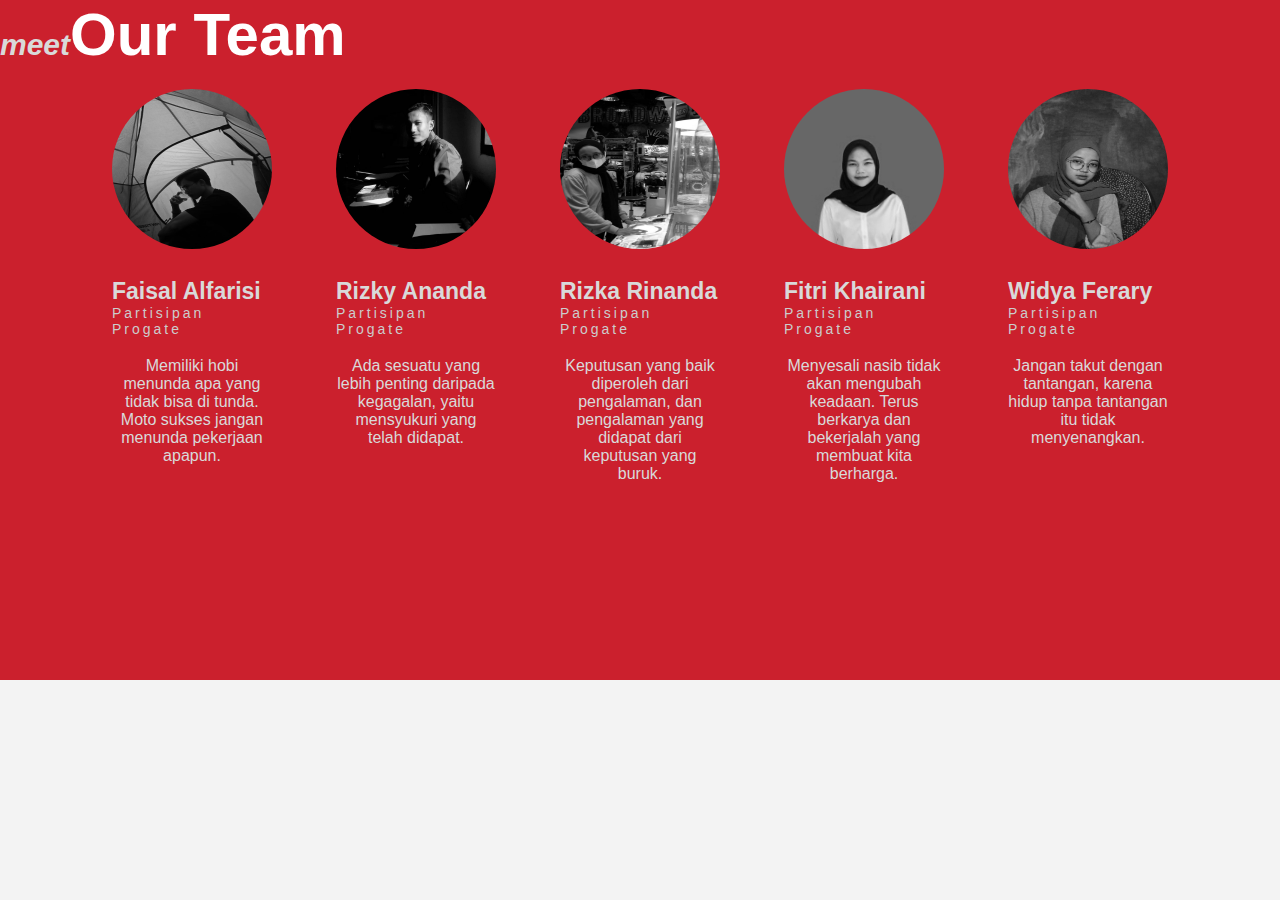
<file: tentang_kami.html>
<!DOCTYPE html>
<html lang="en">

<head>
  <meta charset="UTF-8">
  <meta name="viewport" content="width=device-width, initial-scale=1.0">
  <title>Tentang Kami</title>

  <link rel="stylesheet" href="style.css">
</head>

<body>
  <div class="container">
    <h1 class="heading-profile"><span>meet</span>Our Team</h1>

    <div class="profiles">
      <div class="profile">
        <img src="img1.jpg" class="profile-img">
        <h3 class="user-name">Faisal Alfarisi</h3>
        <h5>Partisipan Progate</h5>
        <p>Memiliki hobi menunda apa yang tidak bisa di tunda. Moto sukses jangan menunda pekerjaan apapun.</p>
      </div>

      <div class="profile">
        <img src="img2.jpg" class="profile-img">
        <h3 class="user-name">Rizky Ananda</h3>
        <h5>Partisipan Progate</h5>
        <p>Ada sesuatu yang lebih penting daripada kegagalan, yaitu mensyukuri yang telah didapat.</p>
      </div>

      <div class="profile">
        <img src="img3.jpg" class="profile-img">
        <h3 class="user-name">Rizka Rinanda</h3>
        <h5>Partisipan Progate</h5>
        <p>Keputusan yang baik diperoleh dari pengalaman, dan pengalaman yang didapat dari keputusan yang buruk.</p>
      </div>

      <div class="profile">
        <img src="img4.jpg" class="profile-img">
        <h3 class="user-name">Fitri Khairani</h3>
        <h5>Partisipan Progate</h5>
        <p>Menyesali nasib tidak akan mengubah keadaan. Terus berkarya dan bekerjalah yang membuat kita berharga.</p>
      </div>

      <div class="profile">
        <img src="img5.jpg" class="profile-img">
        <h3 class="user-name">Widya Ferary</h3>
        <h5>Partisipan Progate</h5>
        <p>Jangan takut dengan tantangan, karena hidup tanpa tantangan itu tidak menyenangkan.</p>
      </div>
    </div>
  </div>
</body>
</html>
</file>
<file: style.css>
*{
    padding: 0;
    margin: 0;
    box-sizing: border-box;
}
body{
    background-color: #f3f3f3;
    font-family: 'Poppins',sans-serif;
}
.menu{
    padding: 0;
    display: grid;
    grid-template-columns: repeat( auto-fit, minmax(350px,1fr));
    grid-gap: 20px 40px;
}

.heading{
    background-color: #cb202d;
    color: #ffffff;
    margin-bottom: 30px;
    padding: 120px 0 30px 0;
    grid-column: 1/-1;
    text-align: center;
}
.heading>h1{
    font-weight: 400;
    font-size: 30px;
    letter-spacing: 10px;
    margin-bottom: 10px;
}
.heading>h3{
    font-weight: 600;
    font-size: 22px;
    letter-spacing: 5px;
}
.food-items{
    display: grid;
    position: relative;
    grid-template-rows: auto 1fr;
    border-radius: 15px;
    box-shadow: 0 0 15px rgba(0,0,0,0.1);
    margin: 0 20px;
}
.food-items img{
    position: relative;
    width: 100%;
    border-radius: 15px 15px 0 0;
}

.details{
    padding: 20px 10px;
    display: grid;
    grid-template-rows: auto 1fr 50px;
    grid-row-gap: 15px;
}
.details-sub{
    display: grid;
    grid-template-columns: auto auto;
}
.details-sub>h5{
    font-weight: 600;
    font-size: 18px;
    color: black;
}

.details-sub>h6{
    font-weight: 600;
    font-size: 12px;
    color: black;
}
.price{
    text-align: right;
}
.details>p{
    color: #6f6f6f;
    font-size: 15px;
    line-height: 28px;
    font-weight: 400;
    align-self: stretch;
}
.details>button{
    background-color: #cb202d;
    border: none;
    color: #ffffff;
    font-size: 16px;
    font-weight: 600;
    border-radius: 5px;
    width: 180px;
}




/* Ini adalah index di CSS */
* {
    margin: 0;
    padding: 0;
    font-family: sans-serif;
}

.hero {
  height: 100vh;
  background-image: url(kafe.jpg);
  background-position: center;
  background: linear-gradient(rgba(0,0,0,0,8),rgba(0,0,0,0,6));   
  background-size: cover;
  overflow-x: hidden;
  position: relative;
}

.nav-bar {
  display: flex;
  padding: 40px 120px;
}

.nav-logo img {
  width: 150px;
}

.nav-links {
  flex: 1;
}

.nav-links ul {
  margin-left: 50px;
  display: inline;
}

.nav-links ul li {
  list-style: none;
  display: inline-block;
  padding: 8px 25px;
}

.nav-links ul a {
  color: white;
  text-decoration: none;
  font-size: 13px;
}

.nav-links ul li:after {
  content: '';
  width: 0;
  height: 2px;
  background: #cb202d;
  display: block;
  margin: auto;
  transition: .5s;
}

.nav-links ul li:hover:after {
  width: 100%;
}

.btn {
  padding: 10px 20px;
  border-radius: 0;
  background: #cb202d;
  font-weight: bold;
  cursor: pointer;
}

.nav-links .btn {
  float: right;
}

.banner-title {
  margin: 80px 130px;
  color: #fff;
  margin-top: 80px;
}

.banner-title h1 {
  font-size: 50px;
}

.banner-title h1 span {
  color: #cb202d;
}

@media (max-width:  700px) {
  .banner-title {
    margin: 80px 40px;
  }
  .banner-title h1 {
    font-size: 50px;
  }
  .nav-bar {
    padding: 10px 30px;
  }
  .nav-links {
    height: 100vh;
    width: 200px;
    background: #000;
    top: 0;
    right: 0;
    position: absolute;
    text-align: left;
    z-index: 2;
  }

  .nav-links ul a {
    display: block;
  }

  .nav-links .btn {
    float: none;
    margin-left: 25px;
    margin-top: 10px;
  }
}


/* ini adalah footer */
@import url('https://fonts.googleapis.com/css?family=Poppins:400,500,600,700&display=swap');
*{
  margin: 0;
  padding: 0;
  color: #d9d9d9;
  box-sizing: border-box;
  font-family: 'Poppins', sans-serif;
}

.content1{
  position: relative;
  margin: 130px auto;
  text-align: center;
  padding: 0 20px;
}
.content1 .text{
  font-size: 2.5rem;
  font-weight: 600;
  color: #202020;
}
.content1 .p{
  font-size: 2.1875rem;
  font-weight: 600;
  color: #202020;
}
footer{
  position: relative;
  bottom: 0px;
  width: 100%;
  background: #111;
  clear: both;
  padding-top: 20px;
}

.main-content{
  display: flex;
}

.main-content .box{
  flex-basis: 50%;
  padding: 10px 20px;
}
.box h2{
  font-size: 1.125rem;
  font-weight: 600;
  text-transform: uppercase;
}

.box .content{
  margin: 20px 0 0 0;
  position: relative;
}

.box .content:before{
  position: absolute;
  content: '';
  top: -10px;
  height: 2px;
  width: 100%;
  background: #1a1a1a;
}

.box .content:after{
  position: absolute;
  content: '';
  height: 2px;
  width: 15%;
  background: #f12020;
  top: -10px;
}

.left .content p{
  text-align: justify;
}

.left .content .social{
  margin: 20px 0 0 0;
}

.left .content .social a{
  padding: 0 2px;
}

.left .content .social a span{
  height: 40px;
  width: 40px;
  background: #1a1a1a;
  line-height: 40px;
  text-align: center;
  font-size: 18px;
  border-radius: 5px;
  transition: 0.3s;
}

.left .content .social a span:hover{
  background: #f12020;
}

.center .content .fas{
  font-size: 1.4375rem;
  background: #1a1a1a;
  height: 45px;
  width: 45px;
  line-height: 45px;
  text-align: center;
  border-radius: 50%;
  transition: 0.3s;
  cursor: pointer;
}

.center .content .fas:hover{
  background: #f12020;
}

.center .content .text{
  font-size: 1.0625rem;
  font-weight: 500;
  padding-left: 10px;
}

.center .content .phone{
  margin: 15px 0;
}

.right form .text{
  font-size: 1.0625rem;
  margin-bottom: 2px;
  color: #656565;
}

.right form .msg{
  margin-top: 10px;
}
.right form input, .right form textarea{
  width: 100%;
  font-size: 1.0625rem;
  background: #151515;
  padding-left: 10px;
  border: 1px solid #222222;
}

.right form input:focus,
.right form textarea:focus{
  outline-color: #3498db;
}

.right form input{
  height: 35px;
}

.right form .btn{
  margin-top: 10px;
}

.right form .btn button{
  height: 40px;
  width: 100%;
  border: none;
  outline: none;
  background: #f12020;
  font-size: 1.0625rem;
  font-weight: 500;
  cursor: pointer;
  transition: .3s;
}

.right form .btn button:hover{
  background: #000;
}

.bottom center{
  padding: 5px;
  font-size: 0.9375rem;
  background: #151515;
}

.bottom center span{
  color: #656565;
}

.bottom center a{
  color: #f12020;
  text-decoration: none;
}

.bottom center a:hover{
  text-decoration: underline;
}

@media screen and (max-width: 900px) {
  footer{
    position: relative;
    bottom: 0px;
  }
  .main-content{
    flex-wrap: wrap;
    flex-direction: column;
  }
  .main-content .box{
    margin: 5px 0;
  }
}


/* Ini Merupakan Css dari Halaman Tentang Kami */
@import url("https://fonts.googleapis.com/css?family=Poppins&display=swap");

* {
  padding: 0;
  margin: 0;
}

body .container {
  background-color: #cb202d;
  font-family: "Poppins", sans-serif;

}

.container {
  width: 100%;
  margin: 0px 0px;
  color: white;
  height: 680px;
}

.heading-profile {
  font-size: 60px;
  color: white;
}

.heading-profile span {
  font-style: italic;
  font-size: 30px;
}

.profiles {
  display: flex;
  justify-content: space-around;
  margin: 20px 80px;
}

.profile {
  flex-basis: 150px;
}

.profile .profile-img {
  height: 160px;
  width: 160px;
  border-radius: 50%;
  filter: grayscale(100%);
  cursor: pointer;
  transition: 400ms;
}

.profile:hover .profile-img {
  filter: grayscale(0);
}

.user-name {
  margin-top: 25px;
  font-size: 23px;
}

.profile h5 {
  font-size: 14px;
  font-weight: 100;
  letter-spacing: 3px;
  color: #ccc;
}

.profile p {
  font-size: 16px;
  margin-top: 20px;
  text-align: center;
}

@media only screen and (max-width: 1150px) {
  .profiles {
    flex-direction: column;
  }

  .profile {
    display: flex;
    flex-direction: column;
    align-items: center;
  }

  .profile p {
    text-align: center;
    margin: 20px 60px 80px 60px;
    font-size: 20px;
  }
}

@media only screen and (max-width: 900px) {
  .heading {
    font-size: 40px;
    color: white;
    text-align: center;
  }

  .heading span {
    font-size: 15px;
  }

  .profiles {
    margin: 20px 0;
  }

  .profile p {
    margin: 20px 10px 80px 10px;
  }
}
</file>
